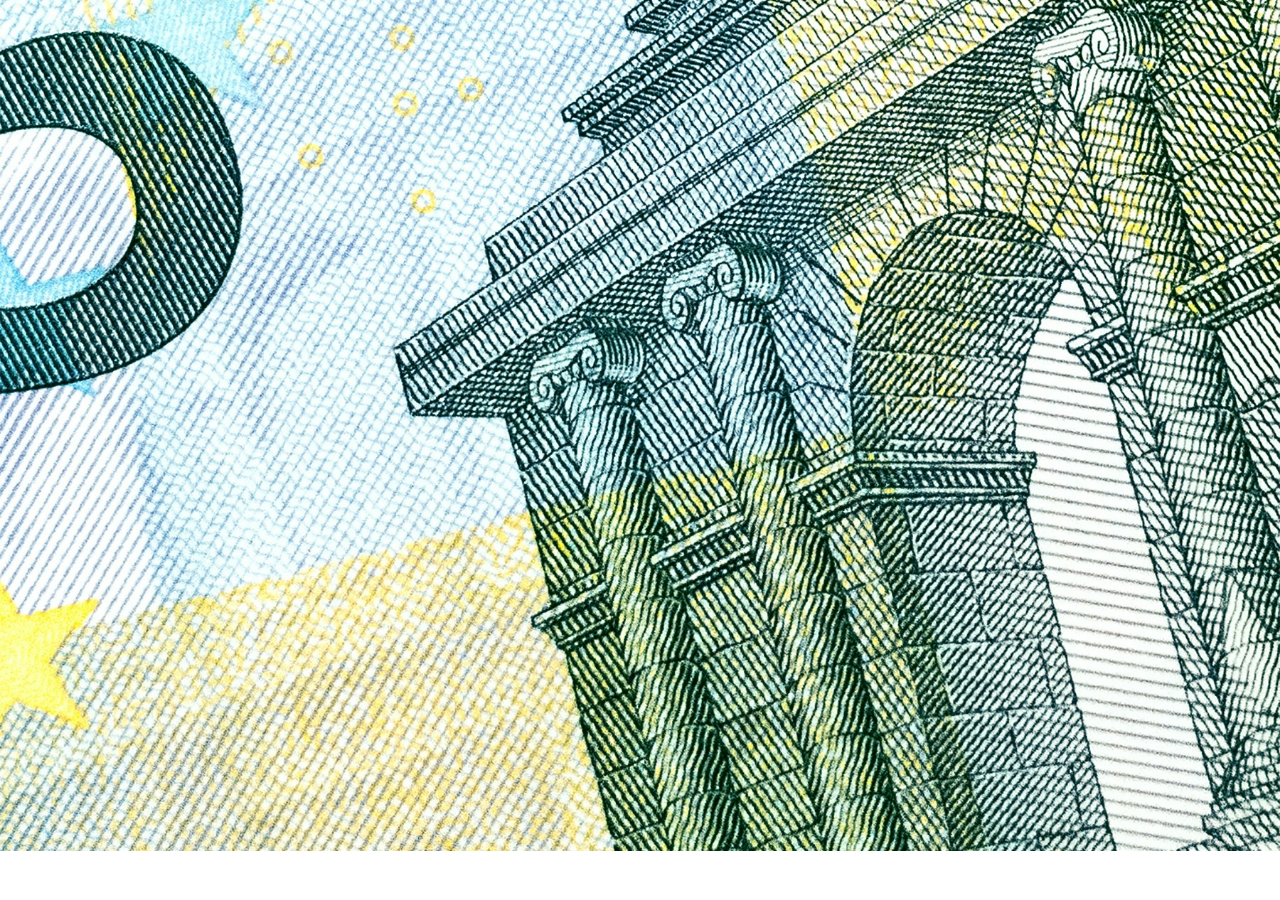
<file: index.html>
<!DOCTYPE html>
<html lang="id">
<head>
    <meta charset="UTF-8">
    <meta name="viewport" content="width=device-width, initial-scale=1.0">
    <title>Money Convert</title>
    <link rel="stylesheet" href="style.css">
    <link rel="shortcut icon" href="img/exchange-rate.png" type="image/x-icon">
</head>
<body>
    
    <div class="cont">
        <h2>Money Convert</h2>
        <p>Dolar ke Rupiah </p>
        <div class="insert">
            <input type="number" name="rupiah" id="dolar" placeholder="Dolar">
            <button onclick="konversi()">Convert</button>
            <p>16.246 Rupiah <br> per <br> 1 Dollar</p>

            <p>Last update 25/5/2025</p>
            <p id="output"></p>
        </div>

    </div>



    <script src="script.js"></script>
</body>
</html>
</file>
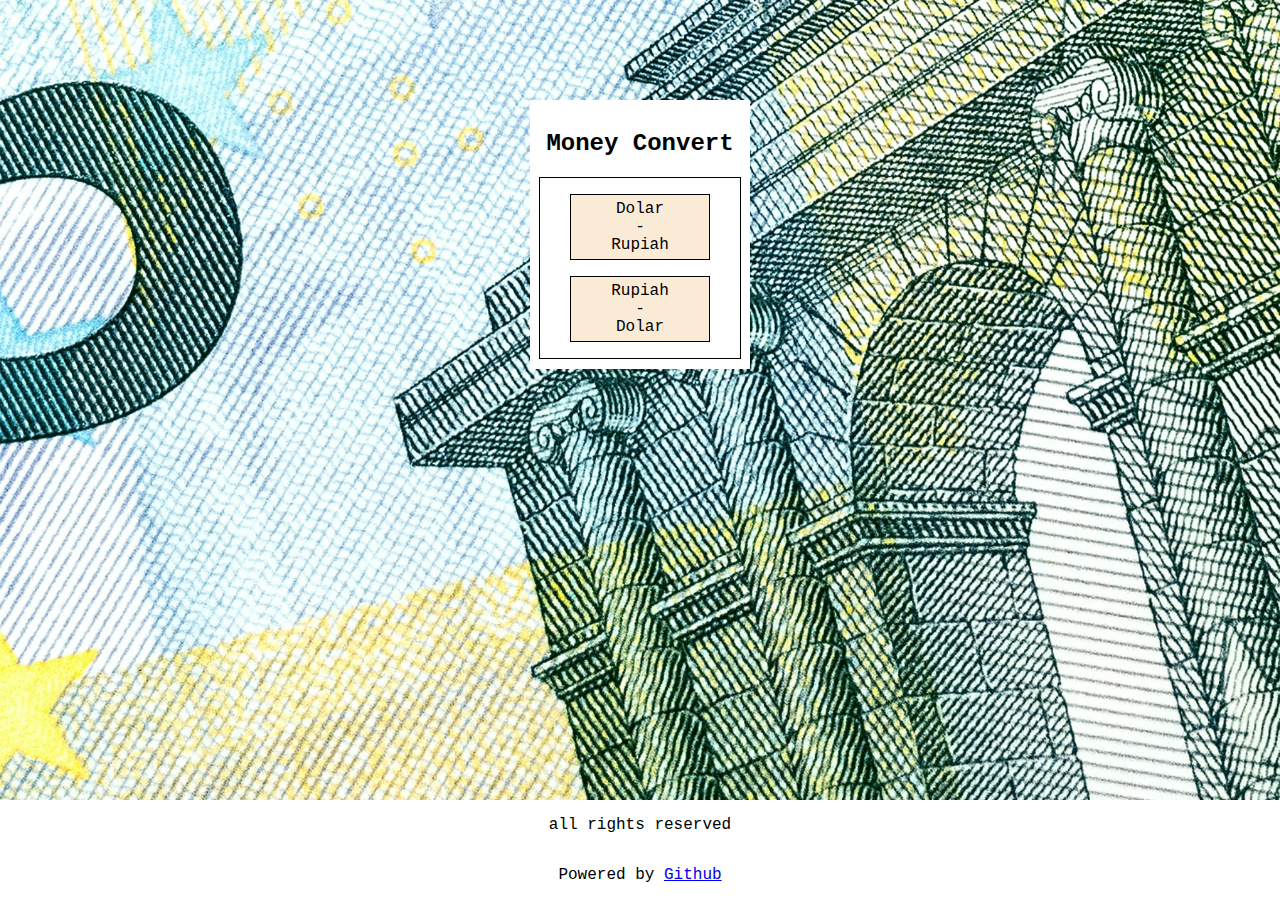
<file: docs/index.html>
<!DOCTYPE html>
<html lang="id">
<head>
    <meta charset="UTF-8">
    <meta name="viewport" content="width=device-width, initial-scale=1.0">
    <title>Money Convert</title>
    <link rel="stylesheet" href="style.css?v=1.2">
    <link rel="shortcut icon" href="img/exchange-rate.png" type="image/x-icon">
</head>
<body>
    
    <div class="cont" id="cont2">
        <h2>Money Convert</h2>
        <div class="dropdown">   
            <p onclick="dr()">Dolar <br> - <br> Rupiah</p>
            <p onclick="rd()">Rupiah <br> - <br> Dolar</p>
        </div>
    </div>
    <div class="cont" id="cont">
        <h2>Money Convert</h2>
        <p>Dolar ke Rupiah </p>
        <div class="insert">
            <input type="number" name="dolar" id="dolar" placeholder="Dolar">
            <button onclick="konversi()">Convert</button>
            <p>16.246 Rupiah <br> per <br> 1 Dollar</p>

            <p>Last update 25/5/2025</p>
            <p id="output"></p>
        </div>

    </div>
    <div class="cont" id="contrd">
        <h2>Money Convert</h2>
        <p>Rupiah ke Dolar </p>
        <div class="insert">
            <input type="number" name="rupiah" id="rupiah" placeholder="Rupiah">
            <button onclick="konversi2()">Convert</button>
            <p>16.246 Rupiah <br> per <br> 1 Dollar</p>

            <p>Last update 25/5/2025</p>
            <p id="keluaran"></p>
        </div>

    </div>

    <footer>
        <p>all rights reserved </p> 
        <p>Powered by <a href="https://github.com/Wira-Kusuma/money-convert">Github</a></p>
    </footer>

    <script src="script.js"></script>
</body>
</html>
</file>
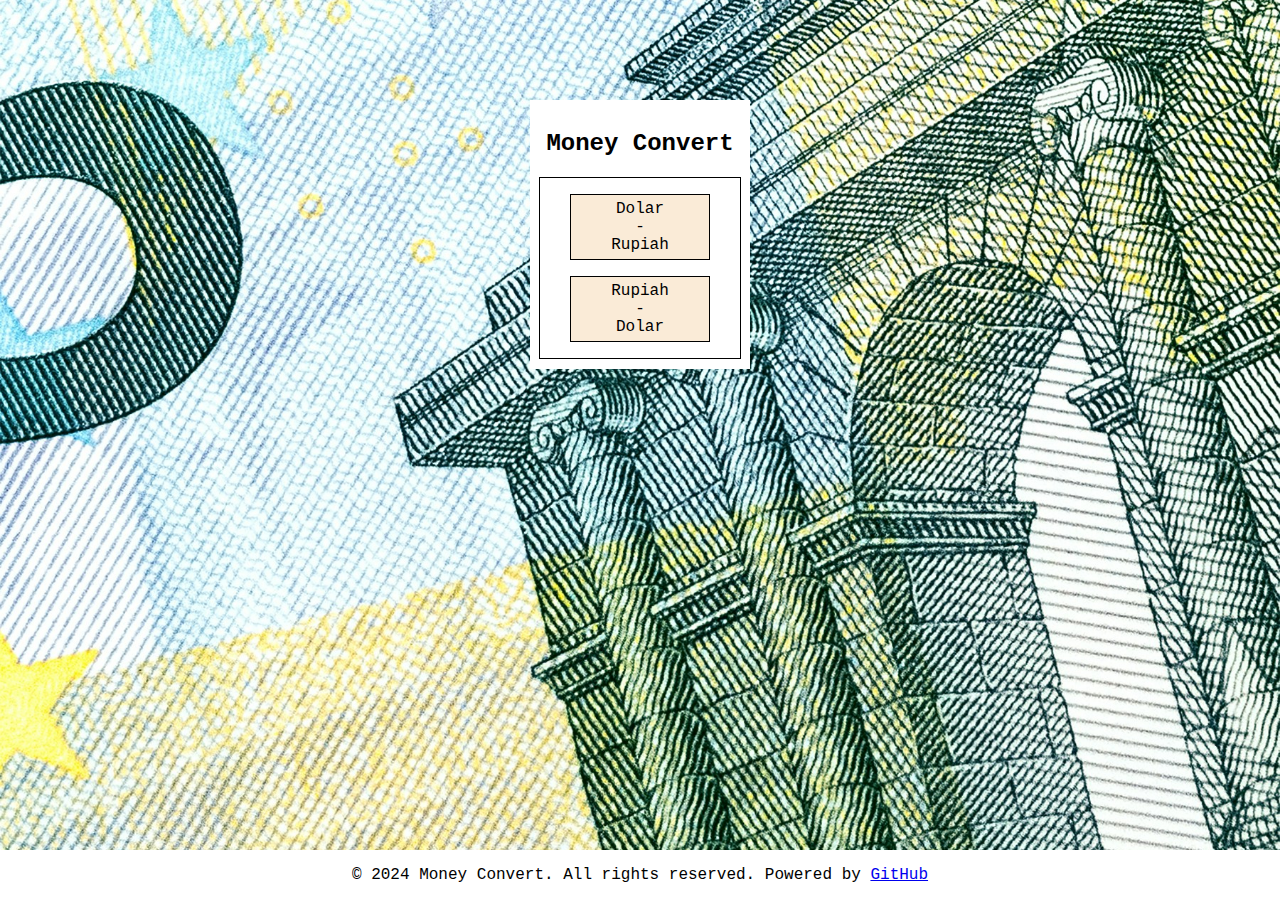
<file: USD-IDR.html>
<!DOCTYPE html>
<html lang="id">
<head>
    <meta charset="UTF-8">
    <meta name="viewport" content="width=device-width, initial-scale=1.0">
    <title>Money Convert</title>
    <link rel="stylesheet" href="style1.css">
    <link rel="shortcut icon" href="img/exchange-rate.png" type="image/x-icon">
</head>
<body>
    
    <div class="cont" id="cont2">
        <h2>Money Convert</h2>
        <div class="dropdown">   
            <p onclick="dr()">Dolar <br> - <br> Rupiah</p>
            <p onclick="rd()">Rupiah <br> - <br> Dolar</p>
        </div>
    </div>
    <div class="cont" id="cont">
        <h2>Money Convert</h2>
        <p>Dolar to Rupiah </p>
        <div class="insert">
            <input type="number" name="dolar" id="dolar" placeholder="Dolar">
            <button onclick="konversi()">Convert</button>
            <p><span id="idrRate">16.248 Rupiah</span> <br> per <br> 1 Dollar</p>

            <p>using api frankfurter</p>
            <p id="output"></p>
        </div>

    </div>
    <div class="cont" id="contrd">
        <h2>Money Convert</h2>
        <p>Rupiah to Dolar </p>
        <div class="insert">
            <input type="number" name="rupiah" id="rupiah" placeholder="Rupiah">
            <button onclick="konversi2()">Convert</button>
            <p><span id="idrRate">16.248 Rupiah</span> <br> per <br> 1 Dollar</p>

            <p>using api frankfurter</p>
            <p id="keluaran"></p>
        </div>

    </div>

    <footer>
        <p>&copy; 2024 Money Convert. All rights reserved.
            Powered by <a href="https://github.com/Wira-Kusuma/money-convert" target="_blank" rel="noopener">GitHub</a>
        </p>
    </footer>

    <script src="script.js"></script>
</body>
</html>
</file>
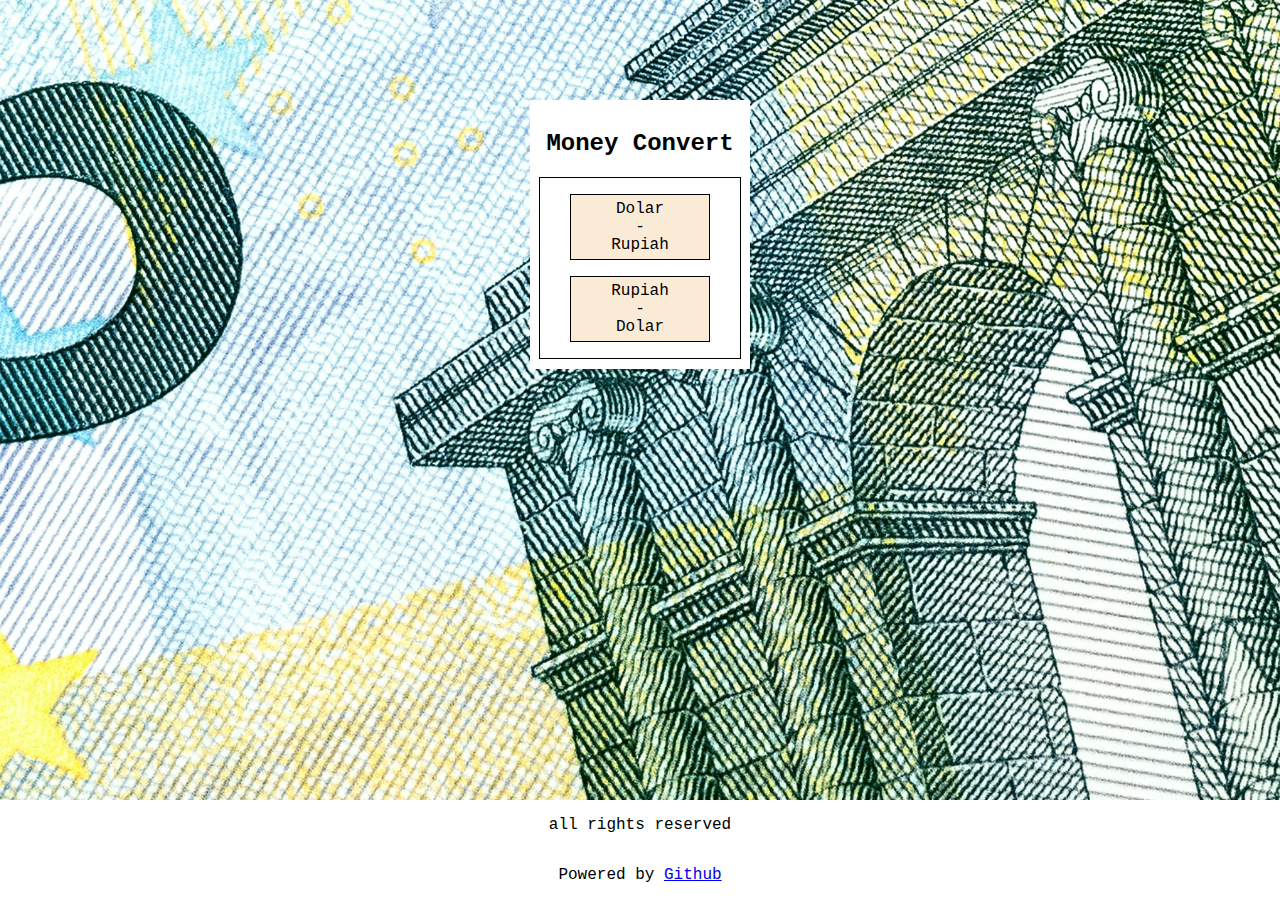
<file: module/USD-IDR.html>
<!DOCTYPE html>
<html lang="id">
<head>
    <meta charset="UTF-8">
    <meta name="viewport" content="width=device-width, initial-scale=1.0">
    <title>Money Convert</title>
    <link rel="stylesheet" href="style1.css">
    <link rel="shortcut icon" href="img/exchange-rate.png" type="image/x-icon">
</head>
<body>
    
    <div class="cont" id="cont2">
        <h2>Money Convert</h2>
        <div class="dropdown">   
            <p onclick="dr()">Dolar <br> - <br> Rupiah</p>
            <p onclick="rd()">Rupiah <br> - <br> Dolar</p>
        </div>
    </div>
    <div class="cont" id="cont">
        <h2>Money Convert</h2>
        <p>Dolar ke Rupiah </p>
        <div class="insert">
            <input type="number" name="dolar" id="dolar" placeholder="Dolar">
            <button onclick="konversi()">Convert</button>
            <p>16.246 Rupiah <br> per <br> 1 Dollar</p>

            <p>Last update 25/5/2025</p>
            <p id="output"></p>
        </div>

    </div>
    <div class="cont" id="contrd">
        <h2>Money Convert</h2>
        <p>Rupiah ke Dolar </p>
        <div class="insert">
            <input type="number" name="rupiah" id="rupiah" placeholder="Rupiah">
            <button onclick="konversi2()">Convert</button>
            <p>16.246 Rupiah <br> per <br> 1 Dollar</p>

            <p>Last update 25/5/2025</p>
            <p id="keluaran"></p>
        </div>

    </div>

    <footer>
        <p>all rights reserved </p> 
        <p>Powered by <a href="https://github.com/Wira-Kusuma/money-convert">Github</a></p>
    </footer>

    <script src="script.js"></script>
</body>
</html>
</file>
<file: style.css>
* {
    font-family:'Courier New', Courier, monospace ;
    margin: 0;
    padding: 0;
}

body {
    padding: 0;
    margin: 0;
    background-image: url(img/money-bg.jpg);
    background-position: center;
    background-position: center;
    background-size: cover;
    background-repeat: no-repeat;
    height: 70vh;
    display: block;
    overflow-x: hidden;
}

.cont, .choose {
    width: fit-content;
    margin: 7rem auto;
    padding: 1.2rem;
    gap: 2rem;
    text-align: center;
    display: flex;
    flex-direction: column;
    justify-content: center;
    align-items: center;
    background-color: white;
}

.cont > select {
    padding: 0.5rem;
    font-size: 1rem;
    cursor: pointer;
}

.cont button {
    padding: 0.3rem 1rem;
    cursor: pointer;
}

.insert {
    display: flex;
    flex-direction: column;
    justify-content: center;
    align-items: center;
    gap: 1rem;
}

input {
    width: 200px;
    height: 30px;
    padding: 0.2rem;
}

.dropdown {
    width: 70%;
    border: 1px solid;
    padding-top: -5px;
    padding-bottom: -5px;
    padding-left: 30px;
    padding-right: 30px;
}

.dropdown p {
    border: 1px solid;
    padding: 5px;
    background-color: antiquewhite;
    transition: ease-in 0.1s;
    cursor: pointer;
}

.dropdown p:hover {
    background-color: beige;
}

footer {
    display: flex;
    justify-content: center;
    place-items: center;
    flex-direction: column;
    position: absolute;
    bottom: 0;
    left: 0;
    right: 0;
    background-color: white;
    padding: 0.5rem;
    font-size: 0.7rem;
}

footer p {
    text-align: center;
}


.cont {display: none;}
.choose {display: flex;}

.show {display: flex;}
.hide {display: none;}

@media screen and (max-width: 1000px) {
    body {
        height: 90vh;
    }
    
    footer {
        position: absolute;
        bottom: 0;
        left: 0;
        right: 0;
    }
}
</file>
<file: docs/style.css>
* {
    font-family:'Courier New', Courier, monospace ;
}

body {
    padding: 0;
    margin: 0;
    background-image: url(img/money-bg.jpg);
    background-position: center;
    background-position: center;
    background-size: cover;
    background-repeat: no-repeat;
    height: 70vh;
    display: block;
    overflow-x: hidden;
}

.cont {
    margin: 100px auto;
    width: 200px;
    padding: 10px;
    text-align: center;
    display: flex;
    flex-direction: column;
    justify-content: center;
    align-items: center;
    background-color: white;
}

.insert {
    display: flex;
    flex-direction: column;
    column-gap: 10px;
}

input {
    width: 200px;
    height: 30px;
}

.dropdown {
    width: 70%;
    border: 1px solid;
    padding-top: -5px;
    padding-bottom: -5px;
    padding-left: 30px;
    padding-right: 30px;
}

.dropdown p {
    border: 1px solid;
    padding: 5px;
    background-color: antiquewhite;
    transition: ease-in 0.1s;
    cursor: pointer;
}

.dropdown p:hover {
    transform: scale(0.9);
}

footer {
    display: flex;
    justify-content: center;
    place-items: center;
    flex-direction: column;
    position: absolute;
    bottom: 0;
    left: 0;
    right: 0;
    background-color: white;
}

#cont2 {display: flex;}
.cont {display: none;}

@media screen and (max-width: 1000px) {
    body {
        height: 90vh;
    }
    
    footer {
        position: absolute;
        bottom: 0;
        left: 0;
        right: 0;
    }
}
</file>
<file: style1.css>
* {
    font-family:'Courier New', Courier, monospace ;
}

body {
    padding: 0;
    margin: 0;
    background-image: url(img/money-bg.jpg);
    background-position: center;
    background-position: center;
    background-size: cover;
    background-repeat: no-repeat;
    height: 70vh;
    display: block;
    overflow-x: hidden;
}

.cont {
    margin: 100px auto;
    width: 200px;
    padding: 10px;
    text-align: center;
    display: flex;
    flex-direction: column;
    justify-content: center;
    align-items: center;
    background-color: white;
}

.insert {
    display: flex;
    flex-direction: column;
    column-gap: 10px;
}

input {
    width: 200px;
    height: 30px;
}

.dropdown {
    width: 70%;
    border: 1px solid;
    padding-top: -5px;
    padding-bottom: -5px;
    padding-left: 30px;
    padding-right: 30px;
}

.dropdown p {
    border: 1px solid;
    padding: 5px;
    background-color: antiquewhite;
    transition: ease-in 0.1s;
    cursor: pointer;
}

.dropdown p:hover {
    background-color: beige;
}

footer {
    display: flex;
    justify-content: center;
    place-items: center;
    flex-direction: column;
    position: absolute;
    bottom: 0;
    left: 0;
    right: 0;
    background-color: white;
}

#cont2 {display: flex;}
.cont {display: none;}

@media screen and (max-width: 1000px) {
    body {
        height: 90vh;
    }
    
    footer {
        position: absolute;
        bottom: 0;
        left: 0;
        right: 0;
    }
}
</file>
<file: module/style1.css>
* {
    font-family:'Courier New', Courier, monospace ;
}

body {
    padding: 0;
    margin: 0;
    background-image: url(img/money-bg.jpg);
    background-position: center;
    background-position: center;
    background-size: cover;
    background-repeat: no-repeat;
    height: 70vh;
    display: block;
    overflow-x: hidden;
}

.cont {
    margin: 100px auto;
    width: 200px;
    padding: 10px;
    text-align: center;
    display: flex;
    flex-direction: column;
    justify-content: center;
    align-items: center;
    background-color: white;
}

.insert {
    display: flex;
    flex-direction: column;
    column-gap: 10px;
}

input {
    width: 200px;
    height: 30px;
}

.dropdown {
    width: 70%;
    border: 1px solid;
    padding-top: -5px;
    padding-bottom: -5px;
    padding-left: 30px;
    padding-right: 30px;
}

.dropdown p {
    border: 1px solid;
    padding: 5px;
    background-color: antiquewhite;
    transition: ease-in 0.1s;
    cursor: pointer;
}

.dropdown p:hover {
    transform: scale(0.9);
}

footer {
    display: flex;
    justify-content: center;
    place-items: center;
    flex-direction: column;
    position: absolute;
    bottom: 0;
    left: 0;
    right: 0;
    background-color: white;
}

#cont2 {display: flex;}
.cont {display: none;}

@media screen and (max-width: 1000px) {
    body {
        height: 90vh;
    }
    
    footer {
        position: absolute;
        bottom: 0;
        left: 0;
        right: 0;
    }
}
</file>
